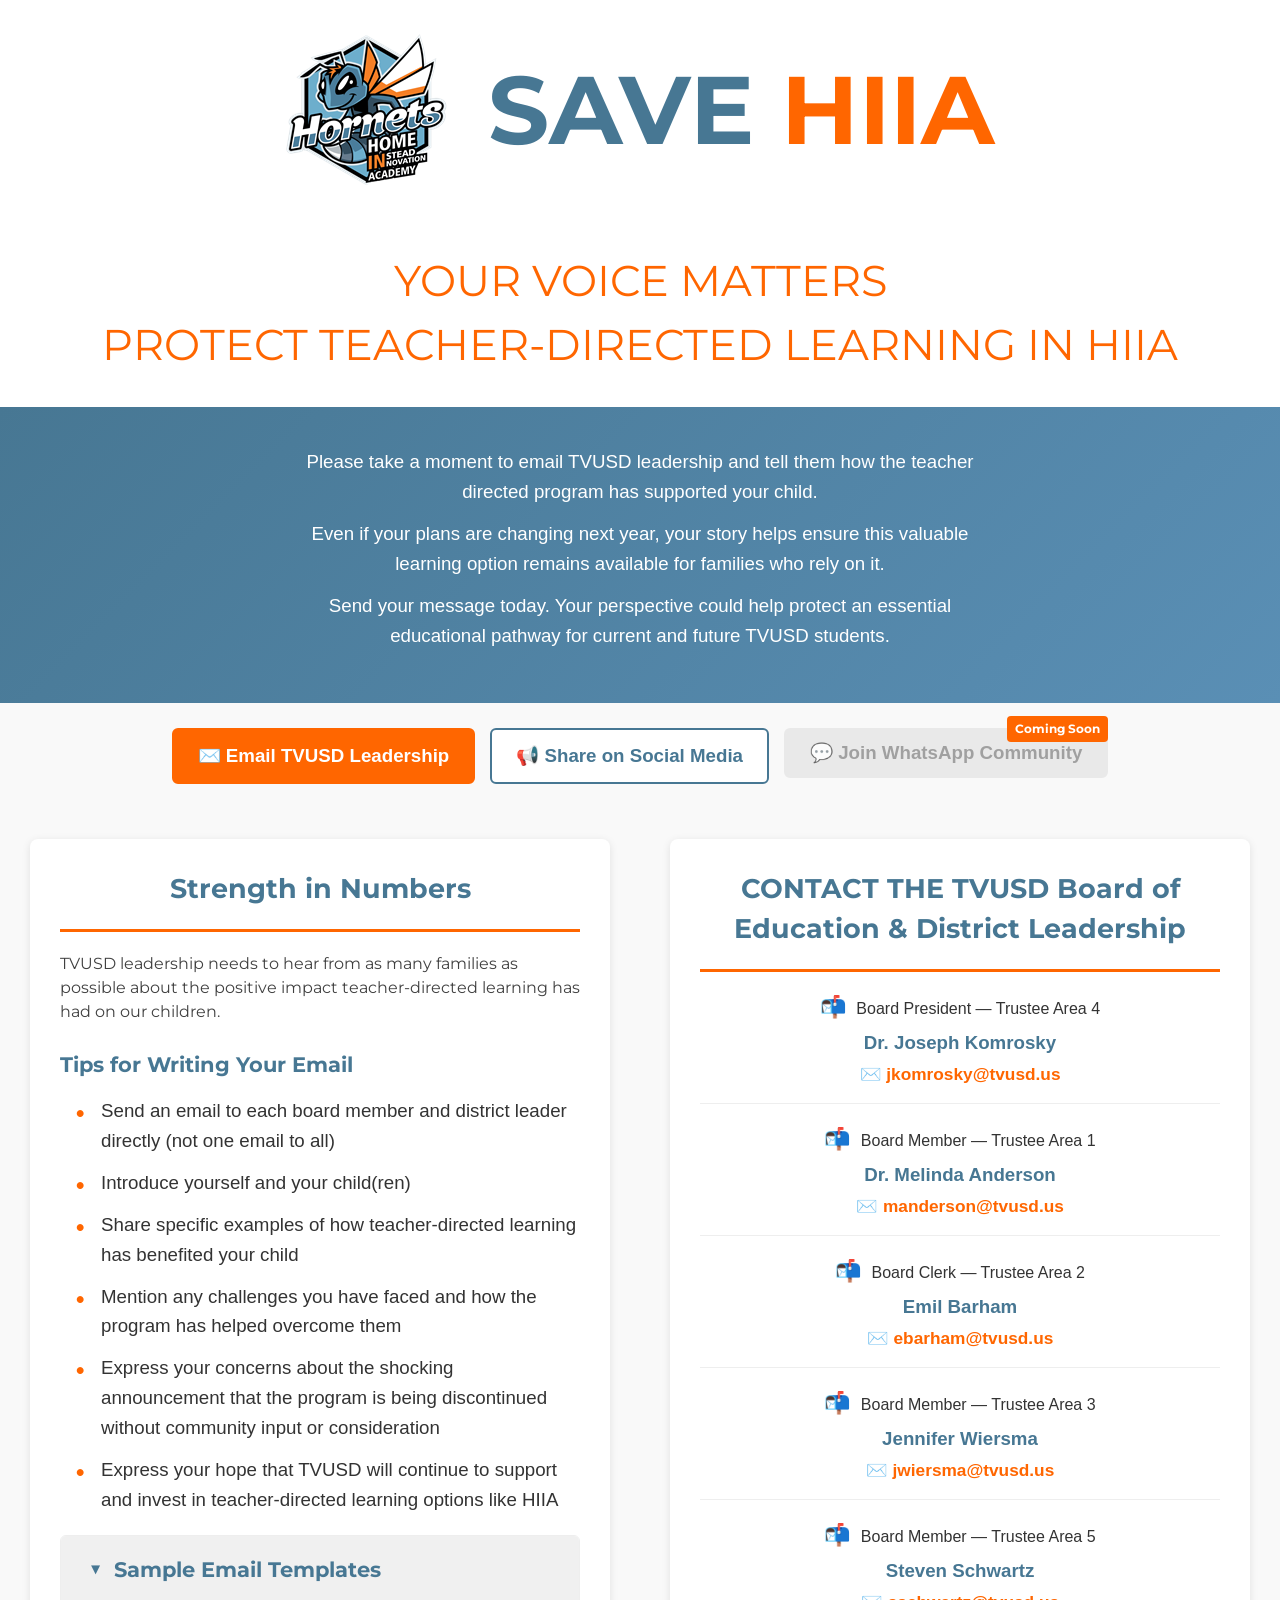
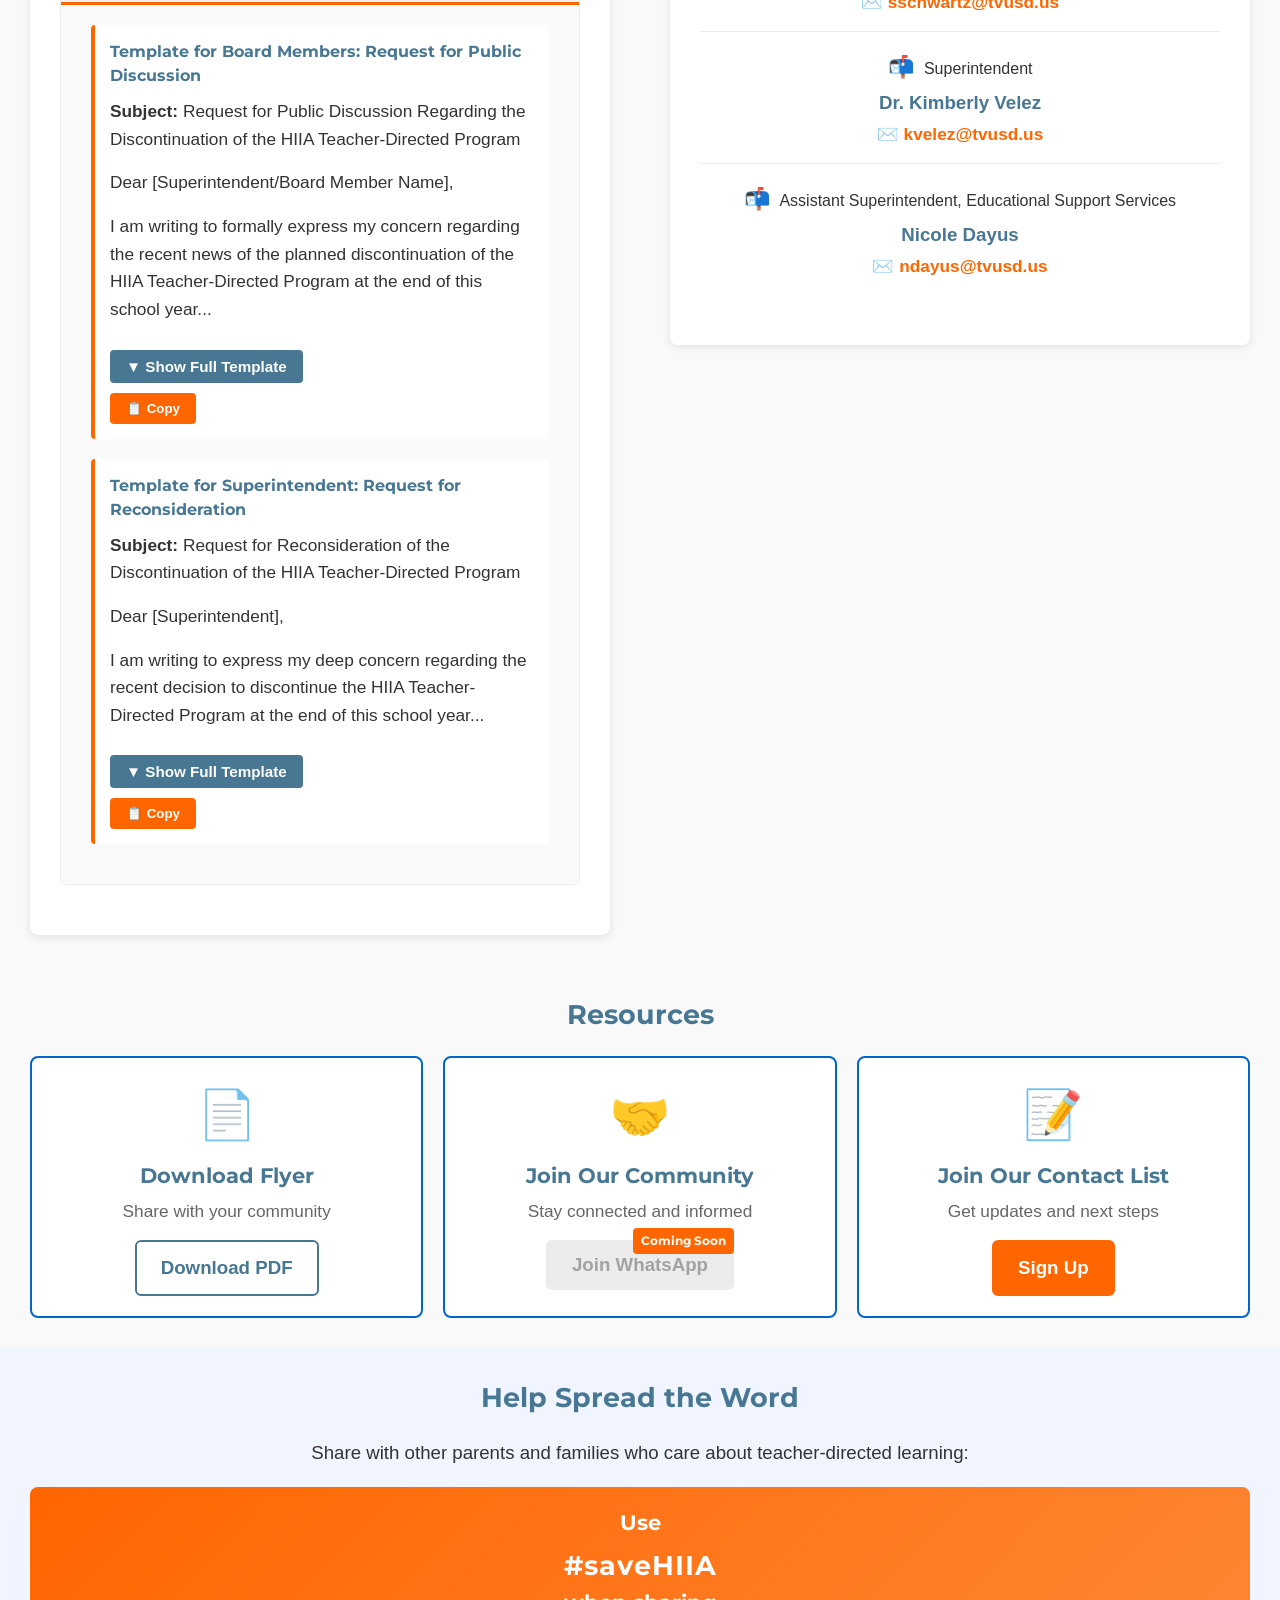
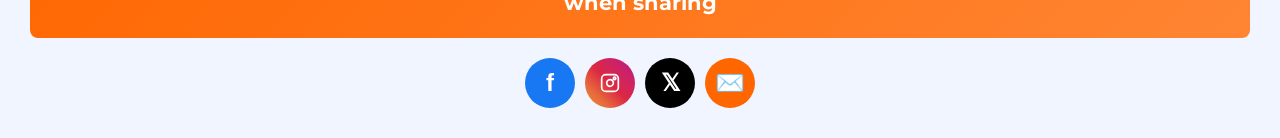
<file: index.html>
<!DOCTYPE html>
<html lang="en">

<head>
    <meta charset="UTF-8">
    <meta name="viewport" content="width=device-width, initial-scale=1.0">
    <title>Save HIIA</title>
    <meta name="description"
        content="Save HIIA: Protect teacher-directed learning and contact TVUSD leadership to keep this educational option available for families.">
    <link rel="canonical" href="https://savehiia.com/">
    <meta property="og:title" content="Save HIIA">
    <meta property="og:description"
        content="Protect teacher-directed learning in HIIA by sharing your story with TVUSD leadership.">
    <meta property="og:type" content="website">
    <meta property="og:url" content="https://savehiia.com/">
    <meta property="og:image" content="https://savehiia.com/assets/img/social-card.png">
    <meta property="og:image:type" content="image/png">
    <meta property="og:image:width" content="1200">
    <meta property="og:image:height" content="630">
    <meta property="og:image:alt" content="Save HIIA teacher-directed learning social card">
    <meta property="og:site_name" content="Save HIIA">
    <meta property="og:locale" content="en_US">
    <meta name="twitter:card" content="summary_large_image">
    <meta name="twitter:title" content="Save HIIA">
    <meta name="twitter:description"
        content="Protect teacher-directed learning in HIIA by sharing your story with TVUSD leadership.">
    <meta name="twitter:image" content="https://savehiia.com/assets/img/social-card.png">
    <meta name="twitter:image:alt" content="Save HIIA teacher-directed learning">
    <meta name="theme-color" content="#477793">
    <link rel="icon" type="image/png" href="assets/img/logo.png">
    <link rel="preconnect" href="https://fonts.googleapis.com">
    <link rel="preconnect" href="https://fonts.gstatic.com" crossorigin>
    <link href="https://fonts.googleapis.com/css2?family=Montserrat:wght@700&display=swap" rel="stylesheet">
    <link rel="stylesheet" href="assets/css/style.css">

    <script type="text/javascript">
    (function(c,l,a,r,i,t,y){
        c[a]=c[a]||function(){(c[a].q=c[a].q||[]).push(arguments)};
        t=l.createElement(r);t.async=1;t.src="https://www.clarity.ms/tag/"+i;
        y=l.getElementsByTagName(r)[0];y.parentNode.insertBefore(t,y);
    })(window, document, "clarity", "script", "v21vok9mly");
</script>
</head>

<!-- Google tag (gtag.js) -->
<script async src="https://www.googletagmanager.com/gtag/js?id=G-0C4FBKGX8D"></script>
<script>
  window.dataLayer = window.dataLayer || [];
  function gtag(){dataLayer.push(arguments);}
  gtag('js', new Date());

  gtag('config', 'G-0C4FBKGX8D');
</script>

<body>
    <div class="container">
        <div class="flyer">
            <!-- Header -->
            <div class="header">
                <div class="logo">
                    <img src="assets/img/logo.png" alt="Hornet's Home STEAM Independent Academy Logo">
                </div>
                <div class="title">
                    <span class="title-save">SAVE </span><span class="title-hiia">HIIA</span>
                </div>
            </div>

            <!-- Protect Teacher-Directed Learning Title -->
            <div class="voice-matters-title">
                YOUR VOICE MATTERS
                <br />
                PROTECT TEACHER-DIRECTED LEARNING IN HIIA
            </div>

            <!-- Your Voice Matters Section -->
            <div class="hero">

                <div class="hero-message">
                    <p>Please take a moment to email TVUSD leadership and tell them how the teacher directed program has
                        supported your child.</p>
                    <p>Even if your plans are changing next year, your story helps ensure this valuable learning option
                        remains available for families who rely on it.</p>
                    <p>Send your message today. Your perspective could help protect an essential educational pathway for
                        current and future TVUSD students.</p>
                </div>
            </div>

            <!-- Action Buttons -->
            <div class="action-buttons">
                <a href="#contact" class="btn btn-primary">✉️ Email TVUSD Leadership</a>
                <a href="#" class="btn btn-secondary" onclick="openShareMenu(event)">📢 Share on Social Media</a>
                <div class="btn-with-tag">
                    <button class="btn btn-secondary" disabled>💬 Join WhatsApp Community</button>
                    <span class="coming-soon-tag">Coming Soon</span>
                </div>
            </div>

            <!-- Main Content Section -->
            <div class="content-section">


                <!-- Two Column Section -->
                <div class="two-column-section">
                    <!-- Left Column: Tips & Templates -->
                    <div class="column-left">
                        <div class="section section-column">
                            <h2>Strength in Numbers</h2>
                            <p>TVUSD leadership needs to hear from as many
                                families as possible about the positive impact teacher-directed learning has had on our
                                children.</p>
                            <!-- Tips -->
                            <div class="tips-section">
                                <h4>Tips for Writing Your Email</h4>
                                <ul class="tips-list">
                                    <li>Send an email to each board member and district leader directly (not one
                                        email to all)</li>
                                    <li>Introduce yourself and your child(ren)</li>
                                    <li>Share specific examples of how teacher-directed learning has benefited your
                                        child</li>
                                    <li>Mention any challenges you have faced and how the program has helped
                                        overcome them</li>
                                    <li>Express your concerns about the shocking announcement that the program is
                                        being discontinued without community input or consideration</li>
                                    <li>Express your hope that TVUSD will continue to support and invest in
                                        teacher-directed learning options like HIIA</li>
                                </ul>
                            </div>

                            <!-- Email Templates (Collapsible) -->
                            <div class="collapsible-section">
                                <button class="collapsible-header" onclick="toggleSection(this)">
                                    <span class="toggle-icon">▶</span> Sample Email Templates
                                </button>
                                <div class="collapsible-content">
                                    <div class="template">
                                        <h4>Template for Board Members: Request for Public Discussion</h4>
                                        <div class="template-preview">
                                            <p><strong>Subject:</strong> Request for Public Discussion Regarding the Discontinuation of the HIIA Teacher-Directed Program</p>
                                            <p>Dear [Superintendent/Board Member Name],</p>
                                            <p>I am writing to formally express my concern regarding the recent news of the planned discontinuation of the HIIA Teacher-Directed Program at the end of this school year...</p>
                                            <button class="expand-btn" onclick="toggleTemplate(this)">▼ Show Full Template</button>
                                        </div>
                                        <div class="template-text template-full" style="display: none;">
                                            <p><strong>Subject:</strong> Request for Public Discussion Regarding the Discontinuation of the HIIA Teacher-Directed Program</p>
                                            <p>Dear [Superintendent/Board Member Name],</p>
                                            <p>I am writing to formally express my concern regarding the recent news of the planned discontinuation of the HIIA Teacher-Directed Program at the end of this school year. I respectfully request that this decision be brought forward as an agenda item for public discussion and review.</p>
                                            <p>My child has been part of this program since [grade/year], and during this time I have seen them grow academically, socially, and emotionally in an environment specifically designed to meet their learning needs. My child has [IEP/504/learning needs/medical needs—optional], and the educators in this program have consistently provided the support and structure necessary for them to succeed. While they are capable of learning in a traditional classroom, they benefit greatly from the reduced distractions, teacher-led structure, and focused learning environment this program provides. Because of this setting, my child has been able to thrive in ways that may not have been possible elsewhere.</p>
                                            <p>Our family's positive experience with this program extends beyond academics. The individualized attention, encouragement, and supportive environment have helped my child build confidence, develop social skills, and form meaningful connections with peers. These outcomes are not accidental; they are the direct result of a learning model that works for students who may not thrive in a traditional classroom due to learning differences, medical needs, or social challenges.</p>
                                            <p>I am also concerned about the process by which this decision appears to have been made. To my knowledge, teachers, parents, and students affected by this decision were not informed until very recently, raising questions about transparency and stakeholder engagement. Decisions of this magnitude deserve open communication, community input, and thoughtful review.</p>
                                            <p>This decision impacts approximately 255–300 students, as well as families whose children learn best in this environment. I respectfully ask that you review the relevant data, consider the educational and equity implications, and allow for public discussion by placing this matter on a future board agenda. I urge you to be a voice for the students and families whose needs may not align with a one-size-fits-all educational model.</p>
                                            <p>Thank you for your time, your service, and your consideration of this request. I appreciate your willingness to listen and to lead with transparency and care.</p>
                                            <p>Sincerely,<br>
                                            [Your Name]<br>
                                            [Your Contact Information – optional]<br>
                                            [Your Student's Name – optional]</p>
                                            <button class="expand-btn" onclick="toggleTemplate(this)">▲ Show Less</button>
                                        </div>
                                        <p><button class="copy-btn" onclick="copyTemplate(this)">📋 Copy</button></p>
                                    </div>
                                    <div class="template">
                                        <h4>Template for Superintendent: Request for Reconsideration</h4>
                                        <div class="template-preview">
                                            <p><strong>Subject:</strong> Request for Reconsideration of the Discontinuation of the HIIA Teacher-Directed Program</p>
                                            <p>Dear [Superintendent],</p>
                                            <p>I am writing to express my deep concern regarding the recent decision to discontinue the HIIA Teacher-Directed Program at the end of this school year...</p>
                                            <button class="expand-btn" onclick="toggleTemplate(this)">▼ Show Full Template</button>
                                        </div>
                                        <div class="template-text template-full" style="display: none;">
                                            <p><strong>Subject:</strong> Request for Reconsideration of the Discontinuation of the HIIA Teacher-Directed Program</p>
                                            <p>Dear [Superintendent],</p>
                                            <p>I am writing to express my deep concern regarding the recent decision to discontinue the HIIA Teacher-Directed Program at the end of this school year. I respectfully urge you to reconsider this decision and to actively seek input from the families, students, and educators who will be directly affected.</p>
                                            <p>We are deeply disappointed by the decision to discontinue the teacher‑directed program at Home Instead Innovation Academy. Over the years, our child [Name] has thrived academically and socially thanks to the dedicated staff and the structured environment this program provides.</p>
                                            <p>The daily engagement with teachers and peers has been instrumental in our child's development. We believe the independent study model cannot offer the same consistency, accountability, or sense of community as the teacher‑directed approach. The environment provided by this program has allowed our child to grow academically, socially, and emotionally in ways that may not have been possible in a traditional classroom setting.</p>
                                            <p>This program is important to us for more than just our own family. One of the few positive outcomes from the COVID era has been the emergence of programs like this, which offer essential choices for students who may face challenges such as social anxiety, health concerns, or other circumstances that make regular classroom attendance difficult. These alternatives allow families to access high‑quality education without compromise. The discontinuation of this program feels like a significant step backward after meaningful progress.</p>                                            
                                            <p>This decision impacts approximately 255–300 students, as well as families whose children learn best in this environment. I respectfully ask that you pause and reconsider this decision, review the relevant data, and engage directly with the families and educators who rely on this program. Their experiences and perspectives are essential to making an informed, equitable, and student‑centered determination.</p>
                                            <p>Thank you both for your time, your leadership, and your willingness to listen to the community you serve. I appreciate your consideration and your commitment to supporting all students and families.</p>
                                            <p>Sincerely,<br>
                                            [Your Name]<br>
                                            [Your Contact Information – optional]<br>
                                            [Your Student's Name(s) – optional]</p>
                                            <button class="expand-btn" onclick="toggleTemplate(this)">▲ Show Less</button>
                                        </div>
                                        <p><button class="copy-btn" onclick="copyTemplate(this)">📋 Copy</button></p>
                                    </div>
                                </div>
                            </div>
                        </div>
                    </div>

                    <!-- Right Column: Contacts -->
                    <div class="column-right">
                        <div id="contact" class="section section-column">
                            <h2>CONTACT THE TVUSD Board of Education &amp; District Leadership</h2>
                            <div class="contact-section">
                                <div class="contact-item">
                                    <div class="role"><span class="icon">📬</span> Board President — Trustee Area 4
                                    </div>
                                    <div class="name">Dr. Joseph Komrosky</div>
                                    <div class="email"><a href="mailto:jkomrosky@tvusd.us"
                                            title="Click to compose email">✉️ jkomrosky@tvusd.us</a></div>
                                </div>

                                <div class="contact-item">
                                    <div class="role"><span class="icon">📬</span> Board Member — Trustee Area 1</div>
                                    <div class="name">Dr. Melinda Anderson</div>
                                    <div class="email"><a href="mailto:manderson@tvusd.us"
                                            title="Click to compose email">✉️ manderson@tvusd.us</a></div>
                                </div>

                                <div class="contact-item">
                                    <div class="role"><span class="icon">📬</span> Board Clerk — Trustee Area 2</div>
                                    <div class="name">Emil Barham</div>
                                    <div class="email"><a href="mailto:ebarham@tvusd.us"
                                            title="Click to compose email">✉️ ebarham@tvusd.us</a></div>
                                </div>

                                <div class="contact-item">
                                    <div class="role"><span class="icon">📬</span> Board Member — Trustee Area 3</div>
                                    <div class="name">Jennifer Wiersma</div>
                                    <div class="email"><a href="mailto:jwiersma@tvusd.us"
                                            title="Click to compose email">✉️ jwiersma@tvusd.us</a></div>
                                </div>

                                <div class="contact-item">
                                    <div class="role"><span class="icon">📬</span> Board Member — Trustee Area 5</div>
                                    <div class="name">Steven Schwartz</div>
                                    <div class="email"><a href="mailto:sschwartz@tvusd.us"
                                            title="Click to compose email">✉️ sschwartz@tvusd.us</a></div>
                                </div>

                                <div class="contact-item">
                                    <div class="role"><span class="icon">📬</span> Superintendent</div>
                                    <div class="name">Dr. Kimberly Velez</div>
                                    <div class="email"><a href="mailto:kvelez@tvusd.us"
                                            title="Click to compose email">✉️ kvelez@tvusd.us</a></div>
                                </div>

                                <div class="contact-item">
                                    <div class="role"><span class="icon">📬</span> Assistant Superintendent, Educational
                                        Support Services</div>
                                    <div class="name">Nicole Dayus</div>
                                    <div class="email"><a href="mailto:ndayus@tvusd.us"
                                            title="Click to compose email">✉️ ndayus@tvusd.us</a></div>
                                </div>
                            </div>
                        </div>
                    </div>
                </div>

                <!-- Resources Section -->
                <div class="section resources-section">
                    <h2>Resources</h2>
                    <div class="resources-grid">
                        <div class="resource-item">
                            <div class="resource-icon">📄</div>
                            <h3>Download Flyer</h3>
                            <p>Share with your community</p>
                            <a href="assets/downloads/Save-HIIA.pdf" class="btn btn-secondary" download>Download PDF</a>
                        </div>
                        <div class="resource-item">
                            <div class="resource-icon">🤝</div>
                            <h3>Join Our Community</h3>
                            <p>Stay connected and informed</p>
                            <div class="btn-with-tag">
                                <button class="btn btn-secondary" disabled>Join WhatsApp</button>
                                <span class="coming-soon-tag">Coming Soon</span>
                            </div>
                        </div>
                        <div class="resource-item">
                            <div class="resource-icon">📝</div>
                            <h3>Join Our Contact List</h3>
                            <p>Get updates and next steps</p>
                            <a href="https://forms.gle/VrCzABJb22prmGqq8" class="btn btn-primary" target="_blank" rel="noopener noreferrer">Sign Up</a>
                        </div>
                    </div>
                </div>

                <!-- Social Sharing -->
                <div class="section social-section">
                    <h2>Help Spread the Word</h2>
                    <p>Share with other parents and families who care about teacher-directed learning:</p>

                    <div class="hashtag-banner">
                        Use <span class="hashtag">#saveHIIA</span> when sharing
                    </div>

                    <div class="social-buttons">
                        <a href="https://www.facebook.com/sharer/sharer.php?u=https://savehiia.com&quote=Save%20HIIA!%20Protect%20teacher-directed%20learning.%20%23saveHIIA"
                            target="_blank" rel="noopener noreferrer" class="social-btn facebook" title="Share on Facebook">f</a>
                        <a href="https://www.instagram.com/"
                            target="_blank" rel="noopener noreferrer" class="social-btn instagram" title="Share on Instagram"><svg width="24" height="24" viewBox="0 0 24 24" fill="none" stroke="currentColor" stroke-width="2" stroke-linecap="round" stroke-linejoin="round"><rect x="2" y="2" width="20" height="20" rx="5" ry="5"></rect><path d="M16 11.37A4 4 0 1 1 12.63 8 4 4 0 0 1 16 11.37Z"></path><circle cx="17.5" cy="6.5" r="1.5"></circle></svg></a>
                        <a href="https://twitter.com/intent/tweet?url=https://savehiia.com&text=Save%20HIIA!%20Protect%20teacher-directed%20learning.%20%23saveHIIA"
                            target="_blank" rel="noopener noreferrer" class="social-btn twitter" title="Share on X/Twitter">𝕏</a>
                        <a href="mailto:?subject=Save%20HIIA&body=Please%20help%20protect%20teacher-directed%20learning%20in%20HIIA.%20%23saveHIIA%20https://savehiia.com"
                            class="social-btn email" title="Share via Email">✉️</a>
                    </div>
                </div>
            </div>
        </div>
    </div>
    <script src="assets/js/main.js"></script>
</body>

</html>
</file>
<file: assets/css/style.css>
/* Global layout and typography */
:root {
    --brand-blue: #477793;
    --accent-orange: #ff6600;
    --border-blue: #0066cc;
    --text-color: #404040;
    --bg-color: #ffffff;
}

* {
    margin: 0;
    padding: 0;
    box-sizing: border-box;
}

body {
    font-family: Montserrat, Arial, sans-serif;
    color: var(--text-color);
    line-height: 1.5;
    background-color: var(--bg-color);
    min-height: 100vh;
}

.container {
    width: 100%;
    margin: 0 auto;
    padding: 0;
}

/* Flyer shell */
.flyer {
    background: var(--bg-color);
    display: flex;
    flex-direction: column;
}

.header {
    display: flex;
    align-items: center;
    justify-content: center;
    gap: 40px;
    padding: 30px 20px;
}

.logo {
    position: relative;
    margin-bottom: 0;
}

.logo img {
    width: 163px;
    height: 159px;
    margin: 0;
    display: block;
}

.title {
    font-size: 6rem;
    line-height: 1;
    text-transform: uppercase;
    display: block;
    font-weight: bold;
    font-family: Montserrat, Arial, sans-serif;
}

.title-save {
    color: var(--brand-blue);
}

.title-hiia {
    color: var(--accent-orange);
}

/* Your Voice Matters Title */
.voice-matters-title {
    font-size: 2.67rem;
    color: var(--accent-orange);
    text-align: center;
    padding: 30px 20px;
    background: white;
    font-family: Montserrat, Arial, sans-serif;
}

/* Hero Section */
.hero {
    background: linear-gradient(135deg, var(--brand-blue) 0%, #5a8fb5 100%);
    color: white;
    padding: 40px 30px;
    text-align: center;
}

.hero-subtitle {
    font-size: 1.67rem;
    color: white;
    margin-bottom: 15px;
    font-family: Montserrat, Arial, sans-serif;
}

.hero-message {
    font-family: Arial, sans-serif;
    font-size: 1.17rem;
    line-height: 1.6;
    max-width: 700px;
    margin: 0 auto;
}

.hero-message p {
    margin-bottom: 12px;
}

/* Action Buttons */
.action-buttons {
    display: flex;
    gap: 15px;
    padding: 25px 30px;
    justify-content: center;
    flex-wrap: wrap;
    background: #f9f9f9;
}

.btn {
    padding: 12px 24px;
    border: 2px solid;
    border-radius: 6px;
    text-decoration: none;
    font-family: Arial, sans-serif;
    font-size: 1.17rem;
    font-weight: bold;
    cursor: pointer;
    transition: all 0.3s ease;
    display: inline-block;
}

.btn-primary {
    background-color: var(--accent-orange);
    color: white;
    border-color: var(--accent-orange);
}

.btn-primary:hover {
    background-color: #ff8533;
    border-color: #ff8533;
    transform: translateY(-2px);
    box-shadow: 0 4px 8px rgba(0, 0, 0, 0.2);
}

.btn-secondary {
    background-color: white;
    color: var(--brand-blue);
    border-color: var(--brand-blue);
}

.btn-secondary:hover {
    background-color: var(--brand-blue);
    color: white;
    transform: translateY(-2px);
    box-shadow: 0 4px 8px rgba(0, 0, 0, 0.2);
}

.btn:disabled {
    opacity: 0.6;
    cursor: not-allowed;
    background-color: #e0e0e0;
    color: #666;
    border-color: #e0e0e0;
}

.btn:disabled:hover {
    transform: none;
    box-shadow: none;
}

.btn-with-tag {
    position: relative;
    display: inline-block;
}

.coming-soon-tag {
    position: absolute;
    top: -12px;
    right: 0;
    background-color: #ff6600;
    color: white;
    font-size: 0.75rem;
    padding: 4px 8px;
    border-radius: 4px;
    font-weight: bold;
    white-space: nowrap;
}

.social-btn-wrapper {
    position: relative;
    display: inline-block;
}

.coming-soon-tag-social {
    position: absolute;
    top: -12px;
    right: 0;
    background-color: #ff6600;
    color: white;
    font-size: 0.75rem;
    padding: 4px 8px;
    border-radius: 4px;
    font-weight: bold;
    white-space: nowrap;
}

/* Content Sections */
.content-section {
    padding: 0;
}

/* Two Column Section */
.two-column-section {
    display: grid;
    grid-template-columns: 1fr 1fr;
    gap: 0;
}

.column-left, .column-right {
    padding: 30px;
    background: #f9f9f9;
}

.section-column {
    padding: 0 !important;
}

.section {
    padding: 30px;
}

.section > p:first-child {
    font-size: 1.25rem;
    color: var(--brand-blue);
    font-weight: 600;
    margin-bottom: 25px;
    line-height: 1.6;
    font-family: Montserrat, Arial, sans-serif;
}

.section h2 {
    color: var(--brand-blue);
    font-size: 1.67rem;
    margin-bottom: 20px;
    text-align: center;
    font-family: Montserrat, Arial, sans-serif;
}

.section-content {
    font-family: Arial, sans-serif;
    font-size: 1.17rem;
    text-align: center;
    line-height: 1.6;
}

.section-content p {
    margin-bottom: 12px;
}

.collapsible-section {
    margin-bottom: 20px;
    border-radius: 6px;
    overflow: hidden;
    border: 1px solid #eee;
}

.collapsible-header {
    width: 100%;
    padding: 20px 30px;
    background-color: #f0f0f0;
    border: none;
    text-align: left;
    cursor: pointer;
    font-size: 1.33rem;
    font-weight: bold;
    color: var(--brand-blue);
    font-family: Montserrat, Arial, sans-serif;
    transition: background-color 0.3s ease;
    display: flex;
    align-items: center;
    gap: 10px;
    border-bottom: 3px solid var(--accent-orange);
}

.collapsible-header:hover {
    background-color: #e0e0e0;
}

.toggle-icon {
    display: inline-block;
    transition: transform 0.3s ease;
}

.collapsible-header.active .toggle-icon {
    transform: rotate(90deg);
}

.collapsible-content {
    display: none;
    padding: 20px 30px;
    background-color: #fafafa;
}

.collapsible-content.active {
    display: block;
}



/* Template Styling */
.template {
    margin-bottom: 20px;
    padding: 15px;
    background-color: white;
    border-left: 4px solid var(--accent-orange);
    border-radius: 4px;
}

.template h4 {
    color: var(--brand-blue);
    margin-bottom: 10px;
    font-family: Montserrat, Arial, sans-serif;
}

.template-text {
    font-family: Arial, sans-serif;
    font-size: 1.08rem;
    line-height: 1.6;
    color: #333;
}

.template-text p {
    margin-bottom: 16px;
}

.template-preview {
    font-family: Arial, sans-serif;
    font-size: 1.08rem;
    line-height: 1.6;
    color: #333;
}

.template-preview p {
    margin-bottom: 16px;
}

.template-full {
    display: none;
}

.expand-btn {
    margin-top: 10px;
    padding: 8px 16px;
    background-color: var(--brand-blue);
    color: white;
    border: none;
    border-radius: 4px;
    cursor: pointer;
    font-weight: bold;
    font-size: 0.95rem;
}

.expand-btn:hover {
    background-color: #5a8fb5;
}

.copy-btn {
    margin-top: 10px;
    padding: 8px 16px;
    background-color: var(--accent-orange);
    color: white;
    border: none;
    border-radius: 4px;
    cursor: pointer;
    font-weight: bold;
}

.copy-btn:hover {
    background-color: #ff8533;
}

/* Tips Section Styling */
.tips-section {
    margin-bottom: 20px;
}

.tips-section h4 {
    color: var(--brand-blue);
    font-size: 1.33rem;
    font-weight: bold;
    font-family: Montserrat, Arial, sans-serif;
    margin-top: 15px;
    margin-bottom: 15px;
    padding-top: 10px;
}

/* Tips List */
.tips-list {
    list-style: none;
    list-style-position: inside;
    margin: 0;
    margin-left: 1em;
}

.tips-list li {
    margin-bottom: 12px;
    line-height: 1.6;
    font-size: 1.08rem;
    margin-bottom: 12px;
    padding-left: 25px;
    position: relative;
    font-family: Arial, sans-serif;
    font-size: 1.17rem;
    line-height: 1.6;
    color: #333;
}

.tips-list li::before {
    content: "•";
    color: var(--accent-orange);
    font-size: 1.5rem;
    font-weight: bold;
    position: absolute;
    left: 0;
    top: -2px;
}

/* Contact Section */
.section-column {
    padding: 30px !important;
    background: white;
    border-radius: 8px;
    box-shadow: 0 2px 8px rgba(0, 0, 0, 0.1);
}

.section-column h2 {
    padding-bottom: 20px;
    margin-bottom: 20px;
    border-bottom: 3px solid var(--accent-orange);
}

.contact-section {
    margin-top: 0;
}

.contact-item {
    text-align: center;
    margin-bottom: 20px;
    padding-bottom: 15px;
    border-bottom: 1px solid #eee;
}

.contact-item:last-child {
    border-bottom: none;
}

.icon {
    font-size: 16pt;
    margin-right: 5px;
}

.role {
    color: #333333;
    font-size: 1rem;
    font-family: Arial, sans-serif;
}

.name {
    color: var(--brand-blue);
    font-size: 1.17rem;
    font-weight: bold;
    font-family: Arial, sans-serif;
    margin: 5px 0;
}

.email {
    color: #333333;
    font-size: 1.08rem;
    font-family: Arial, sans-serif;
}

.email a {
    color: var(--accent-orange);
    text-decoration: none;
    font-weight: bold;
}

.email a:hover {
    text-decoration: underline;
}

/* Resources Section */
.resources-section {
    background-color: #f9f9f9;
}

.resources-grid {
    display: grid;
    grid-template-columns: 1fr 1fr 1fr;
    gap: 20px;
    margin-top: 20px;
}

.resource-item {
    background: white;
    padding: 20px;
    text-align: center;
    border: 2px solid var(--border-blue);
    border-radius: 8px;
    transition: transform 0.3s ease;
}

.resource-item:hover {
    transform: translateY(-5px);
}

.resource-icon {
    font-size: 36pt;
    margin-bottom: 10px;
}

.resource-item h3 {
    color: var(--brand-blue);
    font-size: 1.33rem;
    margin-bottom: 8px;
    font-family: Montserrat, Arial, sans-serif;
}

.resource-item p {
    color: #666;
    font-family: Arial, sans-serif;
    font-size: 1.08rem;
    margin-bottom: 15px;
}

/* Social Section */
.social-section {
    background-color: #f0f5ff;
}

.social-section p {
    font-family: Arial, sans-serif;
    font-size: 14pt;
    text-align: center;
    margin-bottom: 20px;
    color: #333;
}

.social-buttons {
    display: flex;
    gap: 10px;
    justify-content: center;
    flex-wrap: wrap;
}

.social-btn {
    padding: 15px;
    border-radius: 50%;
    text-decoration: none;
    font-weight: bold;
    font-size: 1.5rem;
    font-family: Arial, sans-serif;
    color: white;
    transition: all 0.3s ease;
    display: inline-flex;
    align-items: center;
    justify-content: center;
    width: 50px;
    height: 50px;
}

.social-btn.facebook {
    background-color: #1877f2;
}

.social-btn.instagram {
    background: linear-gradient(45deg, #f09433 0%,#e6683c 25%,#dc2743 50%,#cc2366 75%,#bc1888 100%);
}

.social-btn.twitter {
    background-color: #000000;
}

.social-btn.whatsapp {
    background-color: #25d366;
}

.social-btn.email {
    background-color: var(--accent-orange);
}

.social-btn:hover {
    transform: translateY(-3px) scale(1.1);
    box-shadow: 0 4px 12px rgba(0, 0, 0, 0.3);
}

/* Hashtag Banner */
.hashtag-banner {
    background: linear-gradient(135deg, var(--accent-orange) 0%, #ff8533 100%);
    color: white;
    padding: 20px 30px;
    text-align: center;
    border-radius: 8px;
    margin: 20px 0;
    font-size: 1.33rem;
    font-weight: bold;
    font-family: Montserrat, Arial, sans-serif;
}

.hashtag {
    font-size: 1.67rem;
    font-weight: bold;
    display: block;
    margin-top: 8px;
    letter-spacing: 1px;
}

/* Responsive adjustments */
@media (max-width: 768px) {
    .header {
        flex-direction: column;
        gap: 20px;
    }

    .title {
        font-size: 4rem;
    }

    .logo img {
        width: 130px;
        height: 127px;
    }

    .two-column-section {
        grid-template-columns: 1fr;
    }

    .column-right {
        border-left: none;
        border-top: 1px solid #eee;
    }

    .hero {
        padding: 30px 20px;
    }

    .hero-title {
        font-size: 1.6rem;
    }

    .hero-subtitle {
        font-size: 1.33rem;
    }

    .hero-message {
        font-size: 1rem;
    }

    .action-buttons {
        flex-direction: column;
        padding: 15px;
    }

    .btn {
        width: 100%;
        text-align: center;
    }

    .section {
        padding: 20px;
    }

    .section h2 {
        font-size: 18pt;
    }

    .resources-grid {
        grid-template-columns: 1fr;
    }

    .contact-item {
        margin-bottom: 15px;
    }

    .social-buttons {
        gap: 8px;
    }

    .social-btn {
        padding: 8px 16px;
        font-size: 1rem;
    }
}

@media (max-width: 480px) {
    .header {
        padding: 20px 15px;
    }

    .logo img {
        width: 100px;
        height: 97px;
    }

    .title {
        font-size: 28pt;
        gap: 5px;
    }

    .hero-title {
        font-size: 20pt;
    }

    .collapsible-header {
        padding: 15px 20px;
        font-size: 1.17rem;
    }

    .template {
        padding: 12px;
    }

    .contact-item {
        margin-bottom: 12px;
    }
}
</file>
